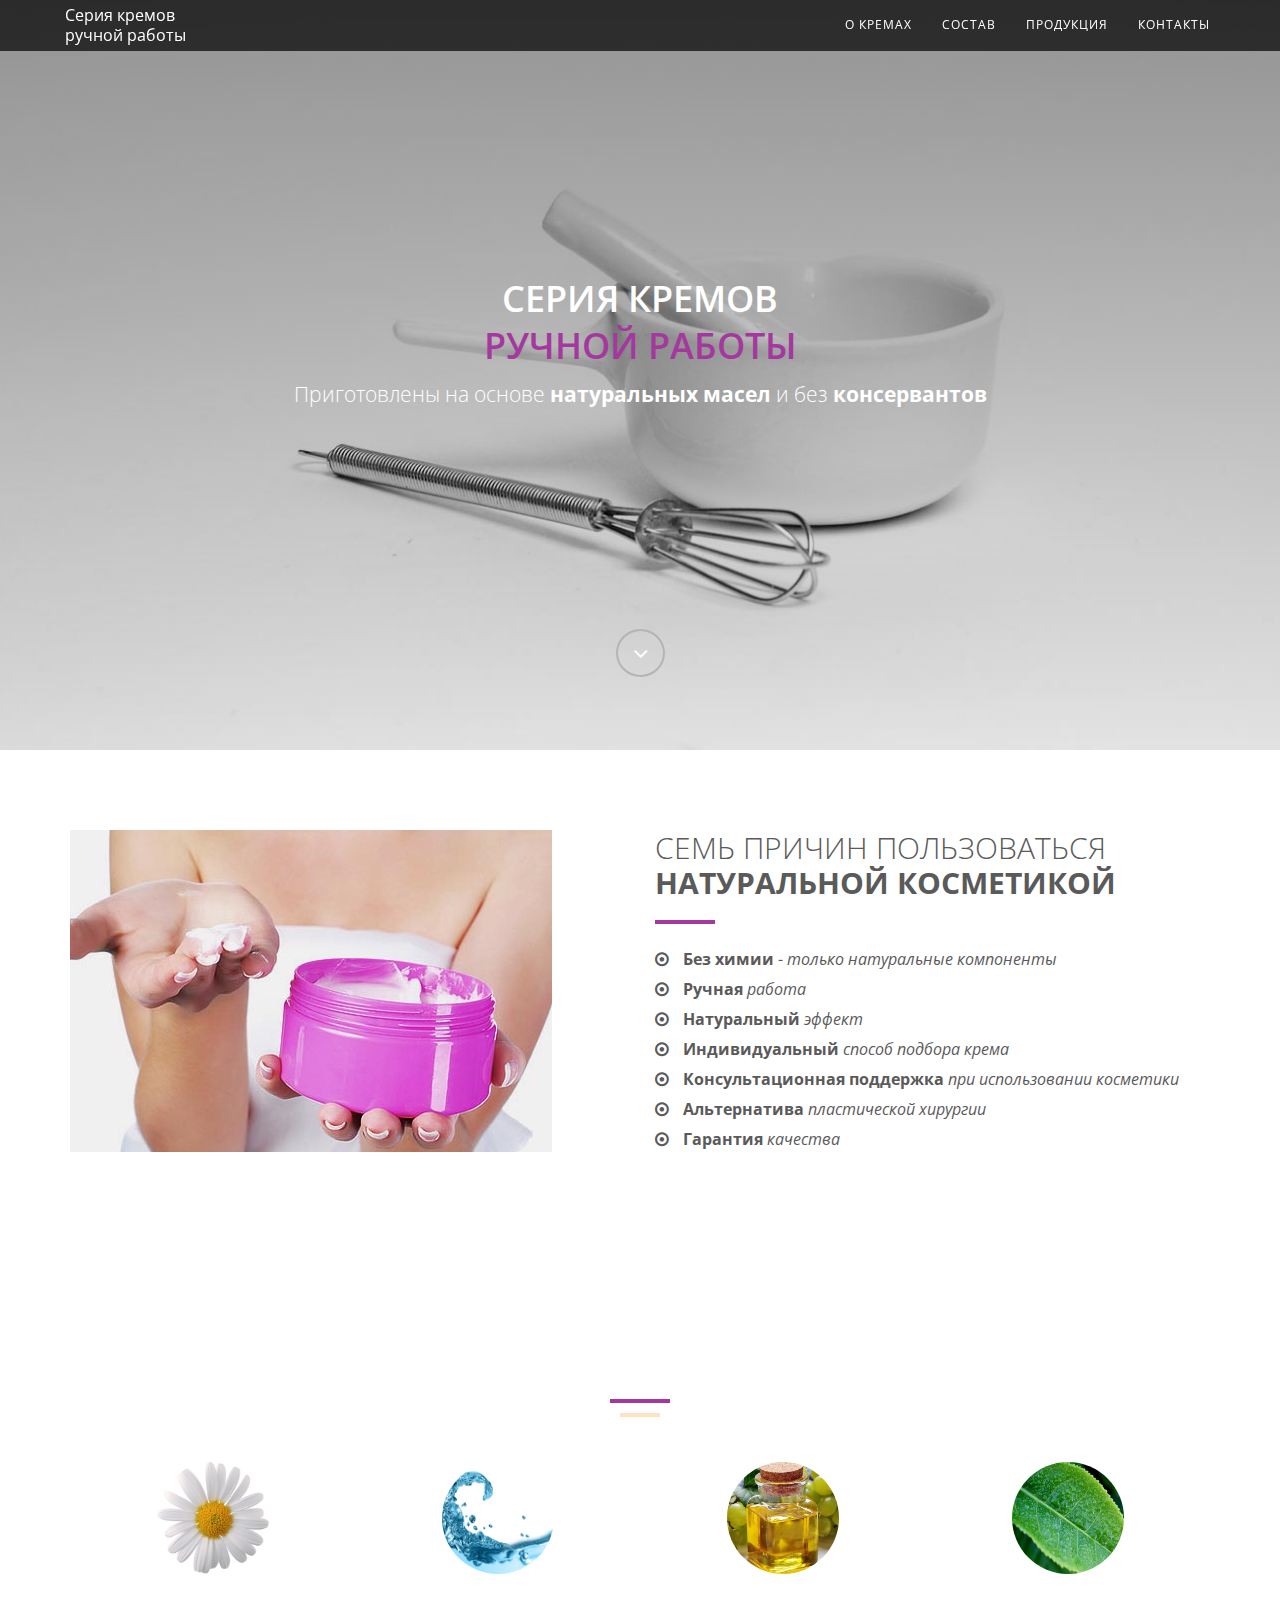
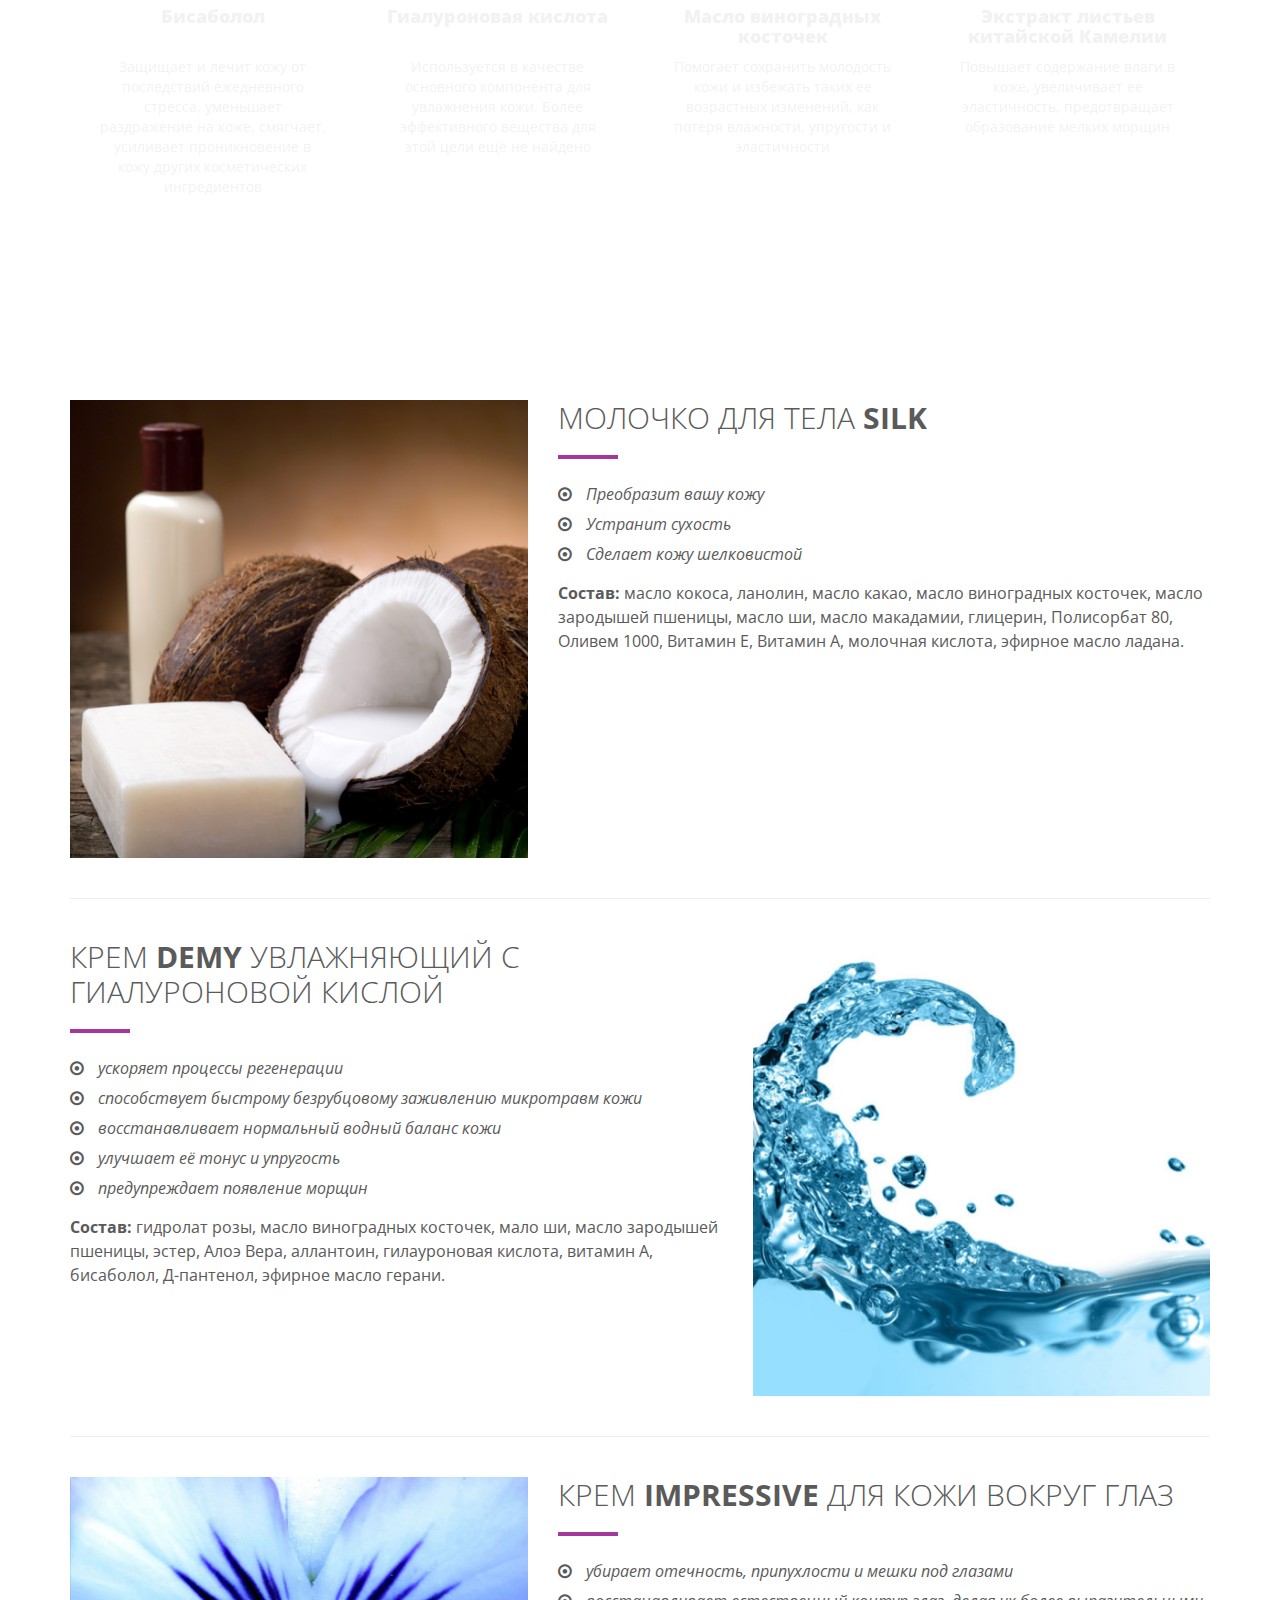
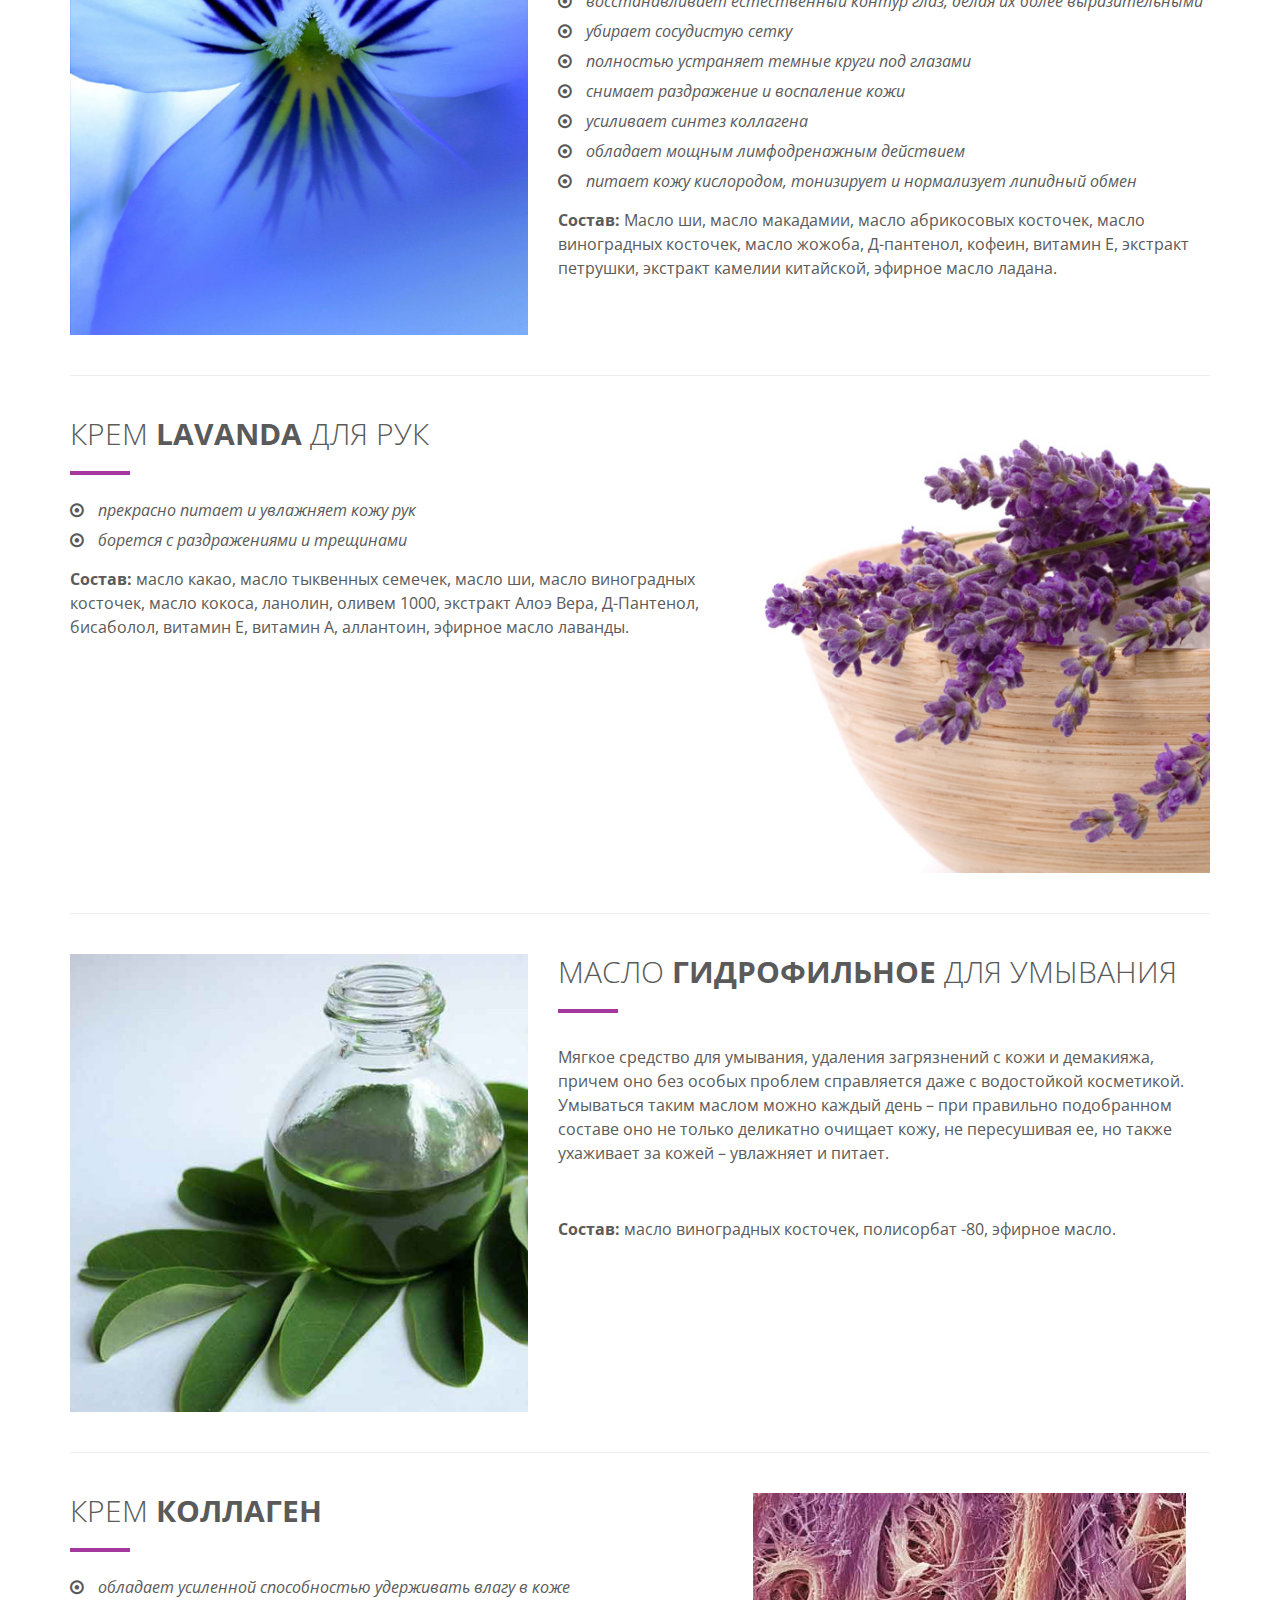
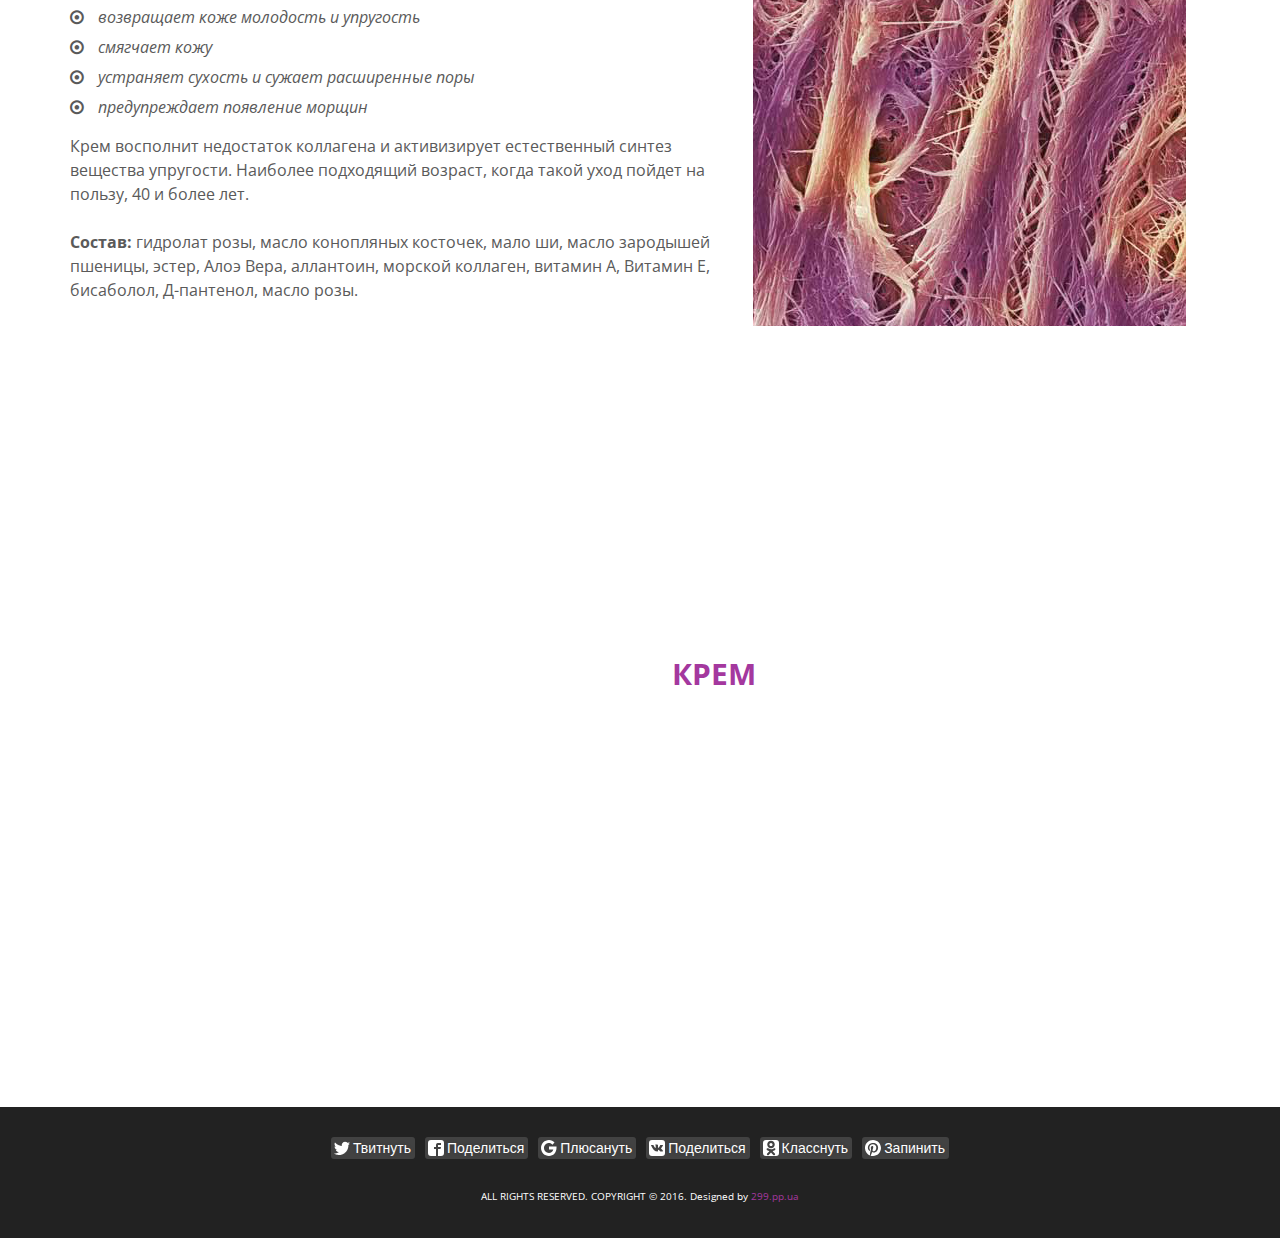
<file: index.html>
<!DOCTYPE html>
<html lang="en">
  <head>
    <!-- Basic Page Needs
    ================================================== -->
    <meta charset="utf-8">
    <!--[if IE]><meta http-equiv="x-ua-compatible" content="IE=9" /><![endif]-->
    <meta name="viewport" content="width=device-width, initial-scale=1">
    <title>Серия кремов ручной работы</title>
    <meta name="description" content="Натуральная косметика, серия кремов ручной работы">
    <meta name="keywords" content="крем, косметика, натуральная, масло, для рук, для лица, гидрофильное, гиалуроновая кислота">
    

    <!-- meta tags for fasebook 
    ================================================ -->
    <meta property="og:type" content="profile"/>
    <meta property="og:title" content="Серия кремов ручной работы"/>
    <meta property="og:description" content="Семь причин пользоваться натуральной косметикой"/>
    <meta property="og:url" content="http://netta.pp.ua"/>
    <meta property="og:site_name" content="Серия кремов ручной работы"/>
    <meta property="og:image" content="http://netta.pp.ua/img/01fb.jpg" />
    <!-- <meta name="author" content="299.pp.ua"> -->
    
    <!-- Favicons
    ================================================== -->
    <link rel="shortcut icon" href="favicon.ico" type="image/x-icon">
<!--     <link rel="apple-touch-icon" href="img/apple-touch-icon.png">
<link rel="apple-touch-icon" sizes="72x72" href="img/apple-touch-icon-72x72.png">
<link rel="apple-touch-icon" sizes="114x114" href="img/apple-touch-icon-114x114.png"> -->

    <!-- Bootstrap -->
    <link rel="stylesheet" type="text/css"  href="css/bootstrap.css">
    <link rel="stylesheet" type="text/css" href="fonts/font-awesome/css/font-awesome.css">

    <!-- Slider
    ================================================== -->
    <link href="css/owl.carousel.css" rel="stylesheet" media="screen">
    <link href="css/owl.theme.css" rel="stylesheet" media="screen">

    <!-- Stylesheet
    ================================================== -->
    <link rel="stylesheet" type="text/css"  href="css/style.css">
    <link rel="stylesheet" href="css/likely.css" class="css">
    <link rel="stylesheet" type="text/css" href="css/responsive.css">


    <link href='https://fonts.googleapis.com/css?family=Open+Sans:400,300,300italic,400italic,600,600italic,700,700italic,800,800italic&subset=latin,cyrillic-ext' rel='stylesheet' type='text/css'>

    <script type="text/javascript" src="js/modernizr.custom.js"></script>

    <!-- HTML5 shim and Respond.js for IE8 support of HTML5 elements and media queries -->
    <!-- WARNING: Respond.js doesn't work if you view the page via file:// -->
    <!--[if lt IE 9]>
      <script src="https://oss.maxcdn.com/html5shiv/3.7.2/html5shiv.min.js"></script>
      <script src="https://oss.maxcdn.com/respond/1.4.2/respond.min.js"></script>
    <![endif]-->
  </head>
  <body>
    <!-- Navigation
    ==========================================-->
    <nav id="tf-menu" class="navbar navbar-default navbar-fixed-top">
      <div class="container">
        <!-- Brand and toggle get grouped for better mobile display -->
        <div class="navbar-header">
          <button type="button" class="navbar-toggle collapsed" data-toggle="collapse" data-target="#bs-example-navbar-collapse-1">
            <span class="sr-only">Toggle navigation</span>
            <span class="icon-bar"></span>
            <span class="icon-bar"></span>
            <span class="icon-bar"></span>
          </button>
          <a class="navbar-brand" href="index.html">Серия кремов<br>ручной работы</a>
<!--                 <a class="navbar-brand" href="#">
        <img alt="Brand" src="favicon.png"> 
      </a>-->
        </div>

        <!-- Collect the nav links, forms, and other content for toggling -->
        <div class="collapse navbar-collapse" id="bs-example-navbar-collapse-1">
          <ul class="nav navbar-nav navbar-right">
<!--             <li><a href="#tf-home" class="page-scroll">Главная</a></li> -->
            <li><a href="#tf-about" class="page-scroll">О кремах</a></li>
            <li><a href="#tf-team" class="page-scroll">Состав</a></li>
            <li><a href="#tf-product" class="page-scroll">Продукция</a></li>
            <li><a href="#tf-contact" class="page-scroll">Контакты</a></li>
          </ul>
        </div><!-- /.navbar-collapse -->
      </div><!-- /.container-fluid -->
    </nav>

    <!-- Home Page
    ==========================================-->
    <div id="tf-home" class="text-center">
        <div class="overlay">
            <div class="content">
                <h1>Серия кремов<br><strong><span class="color">ручной работы</span></strong></h1>
                <p class="lead">Приготовлены на основе <strong>натуральных масел</strong> и без <strong>консервантов</strong></p>
                <a href="#tf-about" class="fa fa-angle-down page-scroll"></a>
            </div>
        </div>
    </div>

    <!-- About Us Page
    ==========================================-->
    <div id="tf-about">
        <div class="container">
            <div class="row">
                <div class="col-md-6">
                    <img src="img/02.jpg" class="img-responsive">
                </div>
                <div class="col-md-6">
                    <div class="about-text">
                        <div class="section-title">
                            <!-- <h4>О кремах</h4> -->
                            <h2>Семь причин пользоваться <strong>натуральной косметикой</strong></h2>
                            <hr>
                            <div class="clearfix"></div>
                        </div>
                        <ul class="about-list">
                            <li>
                                <span class="fa fa-dot-circle-o"></span>
                                <strong>Без химии</strong> - <em>только натуральные компоненты</em>
                            </li>
                            <li>
                                <span class="fa fa-dot-circle-o"></span>
                                <strong>Ручная </strong><em>работа</em>
                            </li>
                            <li>
                                <span class="fa fa-dot-circle-o"></span>
                                <strong>Натуральный </strong><em>эффект</em>
                            </li>
                            <li>
                                <span class="fa fa-dot-circle-o"></span>
                                <strong>Индивидуальный </strong><em>способ подбора крема</em>
                            </li>
                            <li>
                                <span class="fa fa-dot-circle-o"></span>
                                <strong>Консультационная поддержка </strong><em>при использовании косметики</em>
                            </li>
                            <li>
                                <span class="fa fa-dot-circle-o"></span>
                                <strong>Альтернатива </strong><em>пластической хирургии</em>
                            </li>
                            <li>
                                <span class="fa fa-dot-circle-o"></span>
                                <strong>Гарантия </strong><em>качества</em>
                            </li>
                        </ul>
                    </div>
                </div>
            </div>
        </div>
    </div>


    
    <!-- Team Page
    ==========================================-->
    <div id="tf-team" class="text-center">
        <div class="overlay">
            <div class="container">
                <div class="section-title center">
                    <h2>Основные <strong>компоненты</strong></h2>
                    <div class="line">
                        <hr>
                    </div>
                </div>

                <div id="team" class="owl-carousel owl-theme row">
                    <div class="item">
                        <div class="thumbnail">
                            <img src="img/team/01.jpg" alt="..." class="img-circle team-img">
                            <div class="caption">
                                <h3>Бисаболол</h3>
                                <br>
                                <p>Защищает и лечит кожу от последствий ежедневного стресса, уменьшает раздражение на коже, смягчает, усиливает проникновение в кожу других косметических ингредиентов</p>
                            </div>
                        </div>
                    </div>

                    <div class="item">
                        <div class="thumbnail">
                            <img src="img/team/02.jpg" alt="..." class="img-circle team-img">
                            <div class="caption">
                                <h3>Гиалуроновая кислота</h3>
                                <br>
                                <p>Используется в качестве основного компонента для увлажнения кожи. Более эффективного вещества для этой цели ещё не найдено</p>
                            </div>
                        </div>
                    </div>

                    <div class="item">
                        <div class="thumbnail">
                            <img src="img/team/03.jpg" alt="..." class="img-circle team-img">
                            <div class="caption">
                                <h3>Масло виноградных косточек</h3>
                                
                                <p>Помогает сохранить молодость кожи и избежать таких ее возрастных изменений, как потеря влажности, упругости и эластичности</p>
                            </div>
                        </div>
                    </div>

                    <div class="item">
                        <div class="thumbnail">
                            <img src="img/team/04.jpg" alt="..." class="img-circle team-img">
                            <div class="caption">
                                <h3>Экстракт листьев китайской Камелии</h3>
                                <p>Повышает содержание влаги в коже, увеличивает ее эластичность, предотвращает образование мелких морщин</p>
                            </div>
                        </div>
                    </div>

                    
                </div>
                
            </div>
        </div>
    </div>

    <!-- Product Page
    ==========================================-->
    <div id="tf-product"> 
        <div class="container">

            <!-- SILK -->
            <div class="row">
                <div class="col-md-5">
                    <img src="img/silk.jpg" class="img-responsive">
                </div>                
                <div class="col-md-7">
                    <div class="about-text">
                        <div class="section-title">
                            <!-- <h4>О кремах</h4> -->
                            <h2>Молочко для тела <strong>SILK</strong></h2>
                            <hr>
                            <div class="clearfix"></div>
                        </div>
                        <ul class="about-list">
                            <li>
                                <span class="fa fa-dot-circle-o"></span>
                                <em>Преобразит вашу кожу</em>
                            </li>

                            <li>
                                <span class="fa fa-dot-circle-o"></span>
                                <em>Устранит сухость</em>
                            </li>
                            <li>
                                <span class="fa fa-dot-circle-o"></span>
                                <em>Сделает кожу шелковистой</em>
                            </li>
                        </ul>
                        <p class="intro"><strong>Состав: </strong>
                            масло кокоса, ланолин, масло какао, масло виноградных косточек, масло зародышей пшеницы, масло ши, масло макадамии, глицерин, Полисорбат 80, Оливем 1000, Витамин Е, Витамин А, молочная кислота, эфирное масло ладана.
                        </p>
                    </div>
                </div>
            </div>

            <hr class="devider">
            <!-- DEMY -->
            <div class="row">
                <div class="col-md-5 col-md-push-7">
                    <img src="img/demy.jpg" class="img-responsive">
                </div>
                <div class="col-md-7 col-md-pull-5">
                    <div class="about-text">
                        <div class="section-title">
                            <!-- <h4>О кремах</h4> -->
                            <h2>Крем <strong>DEMY</strong> увлажняющий с гиалуроновой кислой</h2>
                            <hr>
                            <div class="clearfix"></div>
                        </div>
                        <ul class="about-list">
                            <li>
                                <span class="fa fa-dot-circle-o"></span>
                                <em>ускоряет процессы регенерации</em>
                            </li>

                            <li>
                                <span class="fa fa-dot-circle-o"></span>
                                <em>способствует быстрому безрубцовому заживлению микротравм кожи</em>
                            </li>
                            <li>
                                <span class="fa fa-dot-circle-o"></span>
                                <em>восстанавливает нормальный водный баланс кожи</em>
                            </li>
                            <li>
                                <span class="fa fa-dot-circle-o"></span>
                                <em>улучшает её тонус и упругость</em>
                            </li>
                            <li>
                                <span class="fa fa-dot-circle-o"></span>
                                <em>предупреждает появление морщин</em>
                            </li>                                                        
                        </ul>
                        <p class="intro"><strong>Состав: </strong>
                            гидролат розы, масло виноградных косточек, мало ши, масло зародышей пшеницы, эстер, Алоэ Вера, аллантоин, гилауроновая кислота, витамин А, бисаболол, Д-пантенол, эфирное масло герани.</p>
                    </div>
                </div>
            </div>

            <hr class="devider">
            <!-- IMPRESSIV -->
            <div class="row">
                <div class="col-md-5">
                    <img src="img/impress.jpg" class="img-responsive">
                </div>
                <div class="col-md-7 ">
                    <div class="about-text">
                        <div class="section-title">
                            <!-- <h4>О кремах</h4> -->
                            <h2>Крем <strong>IMPRESSIVE</strong> для кожи вокруг глаз</h2>
                            <hr>
                            <div class="clearfix"></div>
                        </div>


                        <ul class="about-list">
                            <li>
                                <span class="fa fa-dot-circle-o"></span>
                                <em>убирает отечность, припухлости и мешки под глазами</em>
                            </li>

                            <li>
                                <span class="fa fa-dot-circle-o"></span>
                                <em>восстанавливает естественный контур глаз, делая их более выразительными</em>
                            </li>
                            <li>
                                <span class="fa fa-dot-circle-o"></span>
                                <em>убирает сосудистую сетку</em>
                            </li>
                            <li>
                                <span class="fa fa-dot-circle-o"></span>
                                <em>полностью устраняет темные круги под глазами</em>
                            </li>
                            <li>
                                <span class="fa fa-dot-circle-o"></span>
                                <em>снимает раздражение и воспаление кожи</em>
                            </li>
                            <li>
                                <span class="fa fa-dot-circle-o"></span>
                                <em>усиливает синтез коллагена</em>
                            </li>
                            <li>
                                <span class="fa fa-dot-circle-o"></span>
                                <em>обладает мощным лимфодренажным действием</em>
                            </li>
                            <li>
                                <span class="fa fa-dot-circle-o"></span>
                                <em>питает кожу кислородом, тонизирует и нормализует липидный обмен</em>
                            </li>                                                                                     
                        </ul>
                        <p class="intro"><strong>Состав: </strong>
                            Масло ши, масло макадамии, масло абрикосовых косточек, масло виноградных косточек, масло жожоба, Д-пантенол, кофеин, витамин Е, экстракт петрушки, экстракт камелии китайской, эфирное масло ладана.</p>

                    </div>
                </div>
            </div> 

            <hr class="devider">
            <!-- LAVANDA -->
            <div class="row">
                <div class="col-md-5 col-md-push-7">
                    <img src="img/lavanda.jpg" class="img-responsive">
                </div>
                <div class="col-md-7 col-md-pull-5">
                    <div class="about-text">
                        <div class="section-title">
                            <!-- <h4>О кремах</h4> -->
                            <h2>Крем <strong>LAVANDA</strong> для рук</h2>
                            <hr>
                            <div class="clearfix"></div>
                        </div>
                        <ul class="about-list">
                            <li>
                                <span class="fa fa-dot-circle-o"></span>
                                <em>прекрасно питает и увлажняет кожу рук</em>
                            </li>

                            <li>
                                <span class="fa fa-dot-circle-o"></span>
                                <em>борется с раздражениями и трещинами</em>
                            </li>
                                                       
                        </ul>
                        <p class="intro"><strong>Состав: </strong>
                            масло какао, масло тыквенных семечек, масло ши, масло виноградных косточек, масло кокоса, ланолин, оливем 1000, экстракт Алоэ Вера, Д-Пантенол, бисаболол, витамин Е, витамин А, аллантоин, эфирное масло лаванды.</p>
                    </div>
                </div>
            </div>

            <hr class="devider">
            <!-- OIL -->
            <div class="row">
                <div class="col-md-5">
                    <img src="img/oil.jpg" class="img-responsive">
                </div>
                <div class="col-md-7">
                    <div class="about-text">
                        <div class="section-title">
                            <!-- <h4>О кремах</h4> -->
                            <h2>Масло <strong>Гидрофильное</strong> для умывания</h2>
                            <hr>
                            <div class="clearfix"></div>
                        </div>
                        <p class="intro">Мягкое средство для умывания, удаления загрязнений с кожи и демакияжа, причем оно без особых проблем справляется даже с водостойкой косметикой. Умываться таким маслом можно каждый день – при правильно подобранном составе оно не только деликатно очищает кожу, не пересушивая ее, но также ухаживает за кожей – увлажняет и питает.</p><br><br>
                        <p class="intro"><strong>Состав: </strong>
                            масло виноградных косточек, полисорбат -80, эфирное масло.</p>
                    </div>
                </div>
            </div>

            <hr class="devider">
            <!-- КОЛЛАГЕН -->
            <div class="row">
                <div class="col-md-5 col-md-push-7">
                    <img src="img/kolagen.jpg" class="img-responsive">
                </div>
                <div class="col-md-7 col-md-pull-5">
                    <div class="about-text">
                        <div class="section-title">
                            <!-- <h4>О кремах</h4> -->
                            <h2>Крем <strong>КОЛЛАГЕН</strong></h2>
                            <hr>
                            <div class="clearfix"></div>
                        </div>
                        <ul class="about-list">
                            <li>
                                <span class="fa fa-dot-circle-o"></span>
                                <em>обладает усиленной способностью удерживать влагу в коже</em>
                            </li>

                            <li>
                                <span class="fa fa-dot-circle-o"></span>
                                <em>возвращает коже молодость и упругость</em>
                            </li>
                            <li>
                                <span class="fa fa-dot-circle-o"></span>
                                <em>смягчает кожу</em>
                            </li>
                            <li>
                                <span class="fa fa-dot-circle-o"></span>
                                <em>устраняет сухость и сужает расширенные поры</em>
                            </li>
                            <li>
                                <span class="fa fa-dot-circle-o"></span>
                                <em>предупреждает появление морщин</em>
                            </li>                                                        
                        </ul>
                        <p class="intro">Крем восполнит недостаток коллагена и активизирует естественный синтез вещества упругости. Наиболее подходящий возраст, когда такой уход пойдет на пользу, 40 и более лет.<br><br>
                            <strong>Состав: </strong>
                            гидролат розы, масло конопляных косточек, мало ши, масло зародышей пшеницы, эстер, Алоэ Вера, аллантоин, морской коллаген, витамин А, Витамин Е, бисаболол, Д-пантенол, масло розы.</p>
                    </div>
                </div>
            </div>

        </div>
    </div>
        
    </div>


     <!-- Clients Section
    ==========================================-->
    <div id="tf-contact" class="text-center">
        <div class="overlay">
            <div class="container">

                <div class="section-title center">
                    <h2>Заказать <strong  class="color">крем</strong></h2>
<br>
                    <h1>+38 099 055 72 30</h1>
                    <br>
                    <h3>
                        <a href="mailto:nettalenox@gmail.com">nettalenox@gmail.com</a>
                    </h3>
                </div>
            </div>
        </div>
    </div>

   

    <nav id="footer">
        <div class="container text-center">
            <div class="fnav likely likely-light">
                <div class="twitter">Твитнуть</div>
                <div class="facebook">Поделиться</div>
                <div class="gplus">Плюсануть</div>
                <div class="vkontakte">Поделиться</div>
                <div class="odnoklassniki">Класснуть</div>
                <div class="pinterest" data-media="i/pinnable.jpg">Запинить</div>
            </div>
            <div class="line"></div>
                     <div class="fnav">
                         <p>ALL RIGHTS RESERVED. COPYRIGHT © 2016. Designed by <a href="http://299.pp.ua">299.pp.ua</a></p>
                     </div>          
        </div>
    </nav>


    <!-- jQuery (necessary for Bootstrap's JavaScript plugins) -->
  
  <script>
  (function(i,s,o,g,r,a,m){i['GoogleAnalyticsObject']=r;i[r]=i[r]||function(){
  (i[r].q=i[r].q||[]).push(arguments)},i[r].l=1*new Date();a=s.createElement(o),
  m=s.getElementsByTagName(o)[0];a.async=1;a.src=g;m.parentNode.insertBefore(a,m)
  })(window,document,'script','//www.google-analytics.com/analytics.js','ga');

  ga('create', 'UA-72300128-1', 'auto');
  ga('send', 'pageview');

</script>
  <!-- Yandex.Metrika counter -->
<script type="text/javascript">
    (function (d, w, c) {
        (w[c] = w[c] || []).push(function() {
            try {
                w.yaCounter34601850 = new Ya.Metrika({
                    id:34601850,
                    clickmap:true,
                    trackLinks:true,
                    accurateTrackBounce:true
                });
            } catch(e) { }
        });

        var n = d.getElementsByTagName("script")[0],
            s = d.createElement("script"),
            f = function () { n.parentNode.insertBefore(s, n); };
        s.type = "text/javascript";
        s.async = true;
        s.src = "https://mc.yandex.ru/metrika/watch.js";

        if (w.opera == "[object Opera]") {
            d.addEventListener("DOMContentLoaded", f, false);
        } else { f(); }
    })(document, window, "yandex_metrika_callbacks");
</script>    
    <script src="https://ajax.googleapis.com/ajax/libs/jquery/1.11.1/jquery.min.js"></script>
    <script type="text/javascript" src="js/jquery.1.11.1.js"></script>
    <!-- Include all compiled plugins (below), or include individual files as needed -->
    <script type="text/javascript" src="js/bootstrap.js"></script>
    <script type="text/javascript" src="js/SmoothScroll.js"></script>
    <script type="text/javascript" src="js/jquery.isotope.js"></script>

    <script src="js/owl.carousel.js"></script>

    <!-- Javascripts
    ================================================== -->
    <script type="text/javascript" src="js/main.js"></script>
    <script type="text/javascript" src="js/likely.js"></script>


  </body>
</html>
</file>
<file: css/style.css>
/*@import url(https://fonts.googleapis.com/css?family=Roboto:500,100,100italic,300,300italic,500italic,700,700italic,900,900italic&subset=latin,cyrillic-ext);*/
@import url(https://fonts.googleapis.com/css?family=Open+Sans:400,300,300italic,400italic,600,600italic,700,700italic,800,800italic&subset=latin,cyrillic-ext);

body, html{
	font-family: 'Open Sans', sans-serif;
	text-rendering: optimizeLegibility !important;
	-webkit-font-smoothing: antialiased !important;
	color: #5a5a5a;
}

h1{
	text-transform: uppercase;
	color: #fff;
	font-weight: 600;
	line-height: 1.3;
}
h1 strong{
	font-weight: 600;
}
h2{
	text-transform: uppercase;
	line-height: 35px;
	margin:  0;
}
h3{
font-size: 18px;
font-weight: 900;
}
h4{
	text-transform: uppercase;
}
h5{
	text-transform: uppercase;
	font-weight: 700;
	line-height: 20px;
}
p{
	font-family: 'Open Sans', sans-serif;/* Open Sans */
}
p.intro{
	font-size: 16px;
	margin: 12px 0 0;
	line-height: 24px;
	font-family: 'Open Sans', sans-serif;/* Open Sans */
}
a{ color: #A4389E;}
a:hover,
a:focus{
	text-decoration: none;
	color: #A4389E;
}

.section-title hr{
	border-color: #A4389E;
	border-width: 4px;
	width: 60px;
	float: left;
	clear: both;
}
.clearfix:after {
     visibility: hidden;
     display: block;
     font-size: 0;
     content: " ";
     clear: both;
     height: 0;
     }
.clearfix { display: inline-block; }
* html .clearfix { height: 1%; }
.clearfix { display: block; }
ul, ol{
	padding: 0;
	webkit-padding: 0;
	moz-padding: 0;
}
/* Navigation */
#tf-menu {
	padding: 0px;
	transition: all 0.8s;
}
#tf-menu.navbar-default {
	background-color: rgba(0, 0, 0, 0.7);
	border-color: rgba(231, 231, 231, 0);
}
#tf-menu a.navbar-brand {
padding: 5px 10px;
font-size: 16px;
color: #fff;
font-weight: 400;
}

#tf-menu.navbar-default .navbar-nav > li > a {
	text-transform: uppercase;
	color: #FFF;
	font-size: 12px;
	letter-spacing: 1px;
}
.on {
	background-color: #222222 !important;
	padding: 0 !important;
}
.navbar-default .navbar-nav > .active > a, 
.navbar-default .navbar-nav > .active > a:hover, 
.navbar-default .navbar-nav > .active > a:focus {
	color: #A4389E !important;
	background-color: transparent;
	font-weight: 700;
}

.navbar-toggle {
	border-radius: 0;
	}
.navbar-default .navbar-toggle:hover, 
.navbar-default .navbar-toggle:focus {
	background-color: #A4389E;
	border-color: #A4389E;
	}
.navbar-default .navbar-toggle:hover>.icon-bar {
	background-color: #FFF;
	}
/* Home Style */
#tf-home{
	background: url(../img/01.jpg);
	background-size: cover;
	background-position: center;
	background-attachment: fixed;
	background-repeat: no-repeat;
	color: #cfcfcf;
}

#tf-home .overlay{
background: -moz-linear-gradient(top, rgba(0,0,0,0.41) 0%, rgba(0,0,0,0.2) 48%, rgba(255,255,255,0) 100%); /* FF3.6-15 */
background: -webkit-linear-gradient(top, rgba(0,0,0,0.41) 0%,rgba(0,0,0,0.2) 48%,rgba(255,255,255,0) 100%); /* Chrome10-25,Safari5.1-6 */
background: linear-gradient(to bottom, rgba(0,0,0,0.41) 0%,rgba(0,0,0,0.2) 48%,rgba(255,255,255,0) 100%); /* W3C, IE10+, FF16+, Chrome26+, Opera12+, Safari7+ */
filter: progid:DXImageTransform.Microsoft.gradient( startColorstr='#69000000', endColorstr='#00ffffff',GradientType=0 ); /* IE6-9 */
/*background-color: rgba(0,0,0,0.2);*/
	height: 750px;
	background-attachment: fixed;
}
#tf-home p.lead{
	color: #fff;
}

.content{
	position: relative;
	padding: 20% 0 0;
}

.color{
	color: #A4389E;
}

a.fa.fa-angle-down {
	padding: 10px 15px;
	color: #fff;
	border: 2px solid #b4b4b4;
	border-radius: 50%;
	font-size: 24px;
	margin-top: 200px;
	transition: all 0.5s;
}
a.fa.fa-angle-down:hover{
	background: #A4389E;
	color: #ffffff;
	border: 2px solid #A4389E;
}
/* About Section */
#tf-about{
	padding: 80px 0;
}
ul.about-list{ margin: 0px 0 0 ;}
ul.about-list li{
	display: block;
	font-size: 16px;
	line-height: 30px;
	font-family: 'Open Sans', sans-serif; /* Open Sans */
}
ul.about-list li span{ 
	margin-right: 10px;
}

/* Team Section */
#tf-team{
	background: url(../img/03.jpg);
	background-size: cover;
	background-position: center;
	background-attachment: fixed;
	background-repeat: no-repeat;
	color: #ffffff;
}
#tf-team .overlay{
	background: -moz-linear-gradient(top,  rgba(0,0,0,0.8) 0%, rgba(0,0,0,0.73) 17%, rgba(0,0,0,0.66) 35%, rgba(0,0,0,0.55) 62%, rgba(0,0,0,0.4) 100%); /* FF3.6+ */
	background: -webkit-gradient(linear, left top, left bottom, color-stop(0%,rgba(0,0,0,0.8)), color-stop(17%,rgba(0,0,0,0.73)), color-stop(35%,rgba(0,0,0,0.66)), color-stop(62%,rgba(0,0,0,0.55)), color-stop(100%,rgba(0,0,0,0.4))); /* Chrome,Safari4+ */
	background: -webkit-linear-gradient(top,  rgba(0,0,0,0.8) 0%,rgba(0,0,0,0.73) 17%,rgba(0,0,0,0.66) 35%,rgba(0,0,0,0.55) 62%,rgba(0,0,0,0.4) 100%); /* Chrome10+,Safari5.1+ */
	background: -o-linear-gradient(top,  rgba(0,0,0,0.8) 0%,rgba(0,0,0,0.73) 17%,rgba(0,0,0,0.66) 35%,rgba(0,0,0,0.55) 62%,rgba(0,0,0,0.4) 100%); /* Opera 11.10+ */
	background: -ms-linear-gradient(top,  rgba(0,0,0,0.8) 0%,rgba(0,0,0,0.73) 17%,rgba(0,0,0,0.66) 35%,rgba(0,0,0,0.55) 62%,rgba(0,0,0,0.4) 100%); /* IE10+ */
	background: linear-gradient(to bottom,  rgba(0,0,0,0.8) 0%,rgba(0,0,0,0.73) 17%,rgba(0,0,0,0.66) 35%,rgba(0,0,0,0.55) 62%,rgba(0,0,0,0.4) 100%); /* W3C */
	filter: progid:DXImageTransform.Microsoft.gradient( startColorstr='#cc000000', endColorstr='#66000000',GradientType=0 ); /* IE6-9 */
	height: auto;
	background-attachment: fixed;
	padding: 80px 0;
}
.section-title.center{
	padding: 30px 0;
}
.section-title h2,
.section-title.center h2{
	font-weight: 300;
}
.section-title.center .line{
	border-top: 4px solid #A4389E;
	height: 10px;
	width: 60px;
	text-align: center;
	margin: 0 auto;
	margin-top: 20px;
}

.section-title.center hr {
	border-top: 4px solid rgba(252, 172, 69, 0.34);
	width: 40px;
	text-align: center;
	margin-top: 10px;
	position: relative;
	left: 17%;
}
#team{ margin: 0 auto}
#team .item{
    padding: 0;
    margin: 15px;
    color: #FFF;
    text-align: center;
}

img.img-circle.team-img {
	width: 120px;
	height: 120px;
	border: 4px solid transparent;
	transition: all 0.5s;
}
#tf-team .item .thumbnail:hover>img.img-circle.team-img{
	border: 4px solid #A4389E;
}
#tf-team .thumbnail {
	background: transparent;
	border: 0;
}

#tf-team .thumbnail .caption {
	padding: 9px;
	color: #F2F2F2;
}

.owl-theme .owl-controls .owl-page span {
	display: block;
	width: 10px;
	height: 10px;
	margin: 5px 7px;
	filter: Alpha(Opacity=1);
	opacity: 1;
	-webkit-border-radius: 0;
	-moz-border-radius: 20px;
	border-radius: 0;
	background: #FFFFFF;
	transition: all 0.5s;
}

.owl-theme .owl-controls .owl-page.active span, 
.owl-theme .owl-controls.clickable .owl-page:hover span {
	filter: Alpha(Opacity=100);
	opacity: 1;
	background: #A4389E;
}
.owl-theme .owl-controls .owl-page.active span{
	background: #A4389E;
}

/* Services Section */
#tf-product{
	padding: 80px 0;
}

.space{
	margin-top: 40px;
}

#tf-services i.fa {
	font-size: 40px;
	border: 4px solid #A4389E;
	width: 100px;
	height: 100px;
	padding: 27px 25px;
	margin-bottom: 10px;
	border-radius: 50%;
	transition: all 0.5s;
}

#tf-services i.fa.fa-mobile{
	font-size: 50px;
	padding: 20px 25px;
}

#tf-services .service:hover>i.fa{
	background: #A4389E;
	color: #ffffff;
}

/* Clients Section */
#tf-contact{
	background: url(../img/04.jpg);
	background-size: cover;
	background-position: center;
	background-attachment: fixed;
	background-repeat: no-repeat;
	color: #ffffff;
}

#tf-contact .overlay{
background: -moz-linear-gradient(top, rgba(0,0,0,0.41) 0%, rgba(0,0,0,0.2) 48%, rgba(255,255,255,0) 100%); /* FF3.6-15 */
background: -webkit-linear-gradient(top, rgba(0,0,0,0.41) 0%,rgba(0,0,0,0.2) 48%,rgba(255,255,255,0) 100%); /* Chrome10-25,Safari5.1-6 */
background: linear-gradient(to bottom, rgba(0,0,0,0.41) 0%,rgba(0,0,0,0.2) 48%,rgba(255,255,255,0) 100%); /* W3C, IE10+, FF16+, Chrome26+, Opera12+, Safari7+ */
filter: progid:DXImageTransform.Microsoft.gradient( startColorstr='#69000000', endColorstr='#00ffffff',GradientType=0 ); /* IE6-9 */
	/*padding: 80px 0;*/
	background-attachment: fixed;
}
#tf-contact .section-title h2{
padding-top: 220px;
}

#tf-contact .section-title h3{
padding-bottom: 220px;
}
#tf-contact a {
	color:#FFF;
}
#clients .item{
    padding: 0;
    margin: 35px;
    color: #FFF;
    text-align: center;
}
/* Gallery Section 
==============================*/
#tf-works{
	padding: 80px 0;
}
.categories{ 
	padding: 10px 0;
}
ul.cat li{
	display: inline-block;
}
#tf-works li.pull-right {
	margin-top: 10px;
}
ol.type li{
	display: inline-block;
	margin-left: 20px;
}
ol.type li:after{
	content: ' | ';
	margin-left: 20px;
}
ol.type li:last-child:after { content: ''; }
ol.type li a{ color: #222222}
ol.type li a.active { font-weight: 700; }
.isotope-item { z-index: 2 }
.isotope-hidden.isotope-item { z-index: 1 }
.isotope,
.isotope .isotope-item {
    /* change duration value to whatever you like */
    -webkit-transition-duration: 0.8s;
    -moz-transition-duration: 0.8s;
    transition-duration: 0.8s;
}
.isotope-item {
    margin-right: -1px;
    -webkit-backface-visibility: hidden;
    backface-visibility: hidden;
}
.isotope {
    -webkit-backface-visibility: hidden;
    backface-visibility: hidden;
    -webkit-transition-property: height, width;
    -moz-transition-property: height, width;
    transition-property: height, width;
}
.isotope .isotope-item {
    -webkit-backface-visibility: hidden;
    backface-visibility: hidden;
    -webkit-transition-property: -webkit-transform, opacity;
    -moz-transition-property: -moz-transform, opacity;
    transition-property: transform, opacity;
}
.portfolio-item{
	margin-bottom: 30px;
}
.portfolio-item .hover-bg{
	height: 260px;
	overflow: hidden;
	position: relative;
}

.hover-bg .hover-text {
	position: absolute;
	text-align: center;
	margin: 0 auto;
	color: #ffffff;
	background: rgba(0, 0, 0, 0.66);
	padding: 25% 0;
	height: 100%;
	width: 100%;
	opacity: 0;
    transition: all 0.5s;
}
.hover-bg .hover-text>h4{
	opacity: 0;
	-webkit-transform: translateY(100%);
            transform: translateY(100%);
            transition: all 0.3s;
}
.hover-bg:hover .hover-text>h4{
	opacity: 1;
    -webkit-backface-visibility:hidden;
    -webkit-transform: translateY(0);
            transform: translateY(0);
}
.hover-bg .hover-text>i{
	opacity: 0;
	-webkit-transform: translateY(0);
            transform: translateY(0);
            transition: all 0.3s;
}
.hover-bg:hover .hover-text>i{
	opacity: 1;
    -webkit-backface-visibility:hidden;
   -webkit-transform: translateY(100%);
            transform: translateY(100%);
}
.hover-bg:hover .hover-text{
	opacity: 1;
}
#tf-works i.fa {
	height: 30px;
	width: 30px;
	border: 1px solid #A4389E;
	font-size: 20px;
	padding: 5px;
	border-radius: 50%;
	color: #A4389E;
}
/* Testimonials Section */
#tf-testimonials{
	background: url(../img/05.jpg);
	background-size: cover;
	background-position: center;
	background-attachment: fixed;
	background-repeat: no-repeat;
	color: #ffffff;
}

#tf-testimonials .overlay{
	background: -moz-linear-gradient(top,  rgba(0,0,0,0.8) 0%, rgba(0,0,0,0.73) 17%, rgba(0,0,0,0.66) 35%, rgba(0,0,0,0.55) 62%, rgba(0,0,0,0.4) 100%); /* FF3.6+ */
	background: -webkit-gradient(linear, left top, left bottom, color-stop(0%,rgba(0,0,0,0.8)), color-stop(17%,rgba(0,0,0,0.73)), color-stop(35%,rgba(0,0,0,0.66)), color-stop(62%,rgba(0,0,0,0.55)), color-stop(100%,rgba(0,0,0,0.4))); /* Chrome,Safari4+ */
	background: -webkit-linear-gradient(top,  rgba(0,0,0,0.8) 0%,rgba(0,0,0,0.73) 17%,rgba(0,0,0,0.66) 35%,rgba(0,0,0,0.55) 62%,rgba(0,0,0,0.4) 100%); /* Chrome10+,Safari5.1+ */
	background: -o-linear-gradient(top,  rgba(0,0,0,0.8) 0%,rgba(0,0,0,0.73) 17%,rgba(0,0,0,0.66) 35%,rgba(0,0,0,0.55) 62%,rgba(0,0,0,0.4) 100%); /* Opera 11.10+ */
	background: -ms-linear-gradient(top,  rgba(0,0,0,0.8) 0%,rgba(0,0,0,0.73) 17%,rgba(0,0,0,0.66) 35%,rgba(0,0,0,0.55) 62%,rgba(0,0,0,0.4) 100%); /* IE10+ */
	background: linear-gradient(to bottom,  rgba(0,0,0,0.8) 0%,rgba(0,0,0,0.73) 17%,rgba(0,0,0,0.66) 35%,rgba(0,0,0,0.55) 62%,rgba(0,0,0,0.4) 100%); /* W3C */
	filter: progid:DXImageTransform.Microsoft.gradient( startColorstr='#cc000000', endColorstr='#66000000',GradientType=0 ); /* IE6-9 */
	padding: 80px 0;
	background-attachment: fixed;
}
#testimonial {
	padding: 30px 0;
}
#testimonial .item{
    display: block;
    width: 100%;
    height: auto;
}

#testimonial .item p {
	font-weight: 400;
	margin: 30px 0;
	color: #d1d1d1;
}
/* Contact Section */
/*#tf-contact{*/
	/*padding: 80px 0;*/
/*}*/

label {
	float: left;
	font-size: 12px;
	font-weight: 400;
	font-family: 'Open Sans', sans-serif;
}
#tf-contact .form-control {
	display: block;
	width: 100%;
	padding: 6px 12px;
	font-size: 14px;
	line-height: 1.42857143;
	color: #555;
	background-color: #fff;
	background-image: none;
	border: 1px solid #ccc;
	border-radius: 2px;
	-webkit-box-shadow: none;
	box-shadow: none;
	-webkit-transition: none;
	-o-transition: none;
	transition: none;
}

#tf-contact .form-control:focus {
	border-color: inherit;
	outline: 0;
	-webkit-box-shadow: transparent;
	box-shadow: transparent;
}

button.btn.tf-btn.btn-default {
	float: right;
	background: #A4389E;
	border: 0;
	border-radius: 0;
	padding: 10px 40px;
	color: #ffffff;
	text-transform: uppercase;
}

.btn:active, .btn.active {
	background-image: none;
	outline: 0;
	-webkit-box-shadow: none;
	box-shadow: none;
}

.btn:focus, 
.btn:active:focus, 
.btn.active:focus, 
.btn.focus, 
.btn:active.focus, 
.btn.active.focus {
	outline: thin dotted;
	outline: none;
	outline-offset: none;
}
/* Footer */
nav#footer{
	background: #222222;
	color: #ffffff;
	padding: 20px 0 15px 0;
}
nav#footer .fnav{ 
	vertical-align: middle;
	padding:10px;
}
ul.footer-social li{
	display: inline-block;
	margin-right: 10px;
}
nav#footer p{
	font-size: 10px;
	margin-top: 10px;
}
#footer i.fa {
	height: 30px;
	width: 30px;
	border: 2px solid #8c8c8c;
	font-size: 20px;
	padding: 4px 5px;
	border-radius: 50%;
	color: #8c8c8c;
	transition: all 0.5s;
}
#footer i.fa:hover{
	background: #A4389E;
	border-color: #A4389E;
	color: #ffffff;
}
.devider {
	margin: 40px 0px;
}
</file>
<file: css/likely.css>
.likely,.likely__widget{-webkit-font-smoothing:antialiased;-moz-osx-font-smoothing:grayscale;display:inline-block;margin:0;padding:0;text-indent:0!important;list-style:none!important;font-weight:400;font-family:"Helvetica Neue",Arial,sans-serif;font-size:inherit}.likely{opacity:0;font-size:0!important}.likely_visible{opacity:1;transition:opacity .1s ease-in}.likely>*{display:inline-block;visibility:hidden}.likely_visible>*{visibility:inherit}.likely__widget{display:inline-block;position:relative;white-space:nowrap}.likely__button,.likely__counter{text-decoration:none;text-rendering:optimizeLegibility;display:inline-block;margin:0;outline:0}.likely__button{position:relative;cursor:pointer;user-select:none}.likely__counter{display:none;position:relative;font-weight:400}.likely_ready .likely__counter{display:inline-block}.likely_ready .likely__counter_empty{display:none}.likely__widget,.likely__icon,.likely__button,.likely__counter{vertical-align:top}.likely__widget{transition:background .33s ease-out,color .33s ease-out,fill .33s ease-out;line-height:inherit}.likely__widget:hover,.likely__widget:active,.likely__widget:focus{transition:none;cursor:pointer}.likely__icon{position:relative;text-align:left;display:inline-block}.likely svg{position:absolute}.likely__button,.likely__counter{line-height:inherit;cursor:inherit}.likely__button:empty{display:none}.likely__counter{text-align:center}.likely .likely__widget{color:#000;background:#ececec;background:rgba(231,231,231,.8)}.likely .likely__counter{background-size:1px 1px;background-repeat:repeat-y;background-image:linear-gradient(to right,rgba(0,0,0,.2)0,rgba(0,0,0,0).5px,rgba(0,0,0,0)100%)}.likely-light .likely__widget{color:#fff;fill:#fff;background:rgba(236,236,236,.16);text-shadow:rgba(0,0,0,.2)0 0 .33em}.likely-light .likely__counter{background-image:linear-gradient(to right,rgba(255,255,255,.4)0,rgba(255,255,255,0).5px,rgba(255,255,255,0)100%)}.likely__widget_facebook{fill:#425497}.likely__widget_facebook:hover,.likely__widget_facebook:active,.likely__widget_facebook:focus{background:rgba(207,212,229,.8)}.likely-light .likely__widget_facebook:hover,.likely-light .likely__widget_facebook:active,.likely-light .likely__widget_facebook:focus{text-shadow:#425497 0 0 .25em;background:rgba(66,84,151,.7)}.likely__widget_twitter{fill:#00b7ec}.likely__widget_twitter:hover,.likely__widget_twitter:active,.likely__widget_twitter:focus{background:rgba(191,237,250,.8)}.likely-light .likely__widget_twitter:hover,.likely-light .likely__widget_twitter:active,.likely-light .likely__widget_twitter:focus{text-shadow:#00b7ec 0 0 .25em;background:rgba(0,183,236,.7)}.likely__widget_gplus{fill:#dd4241}.likely__widget_gplus:hover,.likely__widget_gplus:active,.likely__widget_gplus:focus{background:rgba(246,207,207,.8)}.likely-light .likely__widget_gplus:hover,.likely-light .likely__widget_gplus:active,.likely-light .likely__widget_gplus:focus{text-shadow:#dd4241 0 0 .25em;background:rgba(221,66,65,.7)}.likely__widget_vkontakte{fill:#526e8f}.likely__widget_vkontakte:hover,.likely__widget_vkontakte:active,.likely__widget_vkontakte:focus{background:rgba(211,218,227,.8)}.likely-light .likely__widget_vkontakte:hover,.likely-light .likely__widget_vkontakte:active,.likely-light .likely__widget_vkontakte:focus{text-shadow:#526e8f 0 0 .25em;background:rgba(82,110,143,.7)}.likely__widget_pinterest{fill:#cc002b}.likely__widget_pinterest:hover,.likely__widget_pinterest:active,.likely__widget_pinterest:focus{background:rgba(242,191,202,.8)}.likely-light .likely__widget_pinterest:hover,.likely-light .likely__widget_pinterest:active,.likely-light .likely__widget_pinterest:focus{text-shadow:#cc002b 0 0 .25em;background:rgba(204,0,43,.7)}.likely__widget_odnoklassniki{fill:#f6903b}.likely__widget_odnoklassniki:hover,.likely__widget_odnoklassniki:active,.likely__widget_odnoklassniki:focus{background:rgba(252,227,206,.8)}.likely-light .likely__widget_odnoklassniki:hover,.likely-light .likely__widget_odnoklassniki:active,.likely-light .likely__widget_odnoklassniki:focus{text-shadow:#f6903b 0 0 .25em;background:rgba(246,144,59,.7)}.likely{line-height:20px;margin:0 -5px -10px}.likely .likely__widget{font-size:14px;border-radius:3px;height:22px;margin:0 5px 10px}.likely .likely__icon{width:22px;height:22px}.likely .likely__button{padding:1px 4px 1px 0}.likely .likely__counter{padding:1px 4px}.likely svg{left:3px;top:3px;width:16px;height:16px}.likely-big{line-height:28px;margin:0 -6px -12px}.likely-big .likely__widget{font-size:18px;border-radius:4px;height:32px;margin:0 6px 12px}.likely-big .likely__icon{width:32px;height:32px}.likely-big .likely__button{padding:2px 6px 2px 0}.likely-big .likely__counter{padding:2px 6px}.likely-big svg{left:4px;top:4px;width:24px;height:24px}.likely-small{line-height:14px;margin:0 -4px -8px}.likely-small .likely__widget{font-size:12px;border-radius:2px;height:18px;margin:0 4px 8px}.likely-small .likely__icon{width:18px;height:18px}.likely-small .likely__button{padding:2px 3px 2px 0}.likely-small .likely__counter{padding:2px 3px}.likely-small svg{left:3px;top:3px;width:12px;height:12px}
</file>
<file: css/responsive.css>
@media (max-width: 768px){
  .content {
	padding: 40% 0 0;
	}
}

@media (max-width: 603px){
#tf-menu.navbar-default {
	background-color: rgba(0, 0, 0, 0.79);
	}
#tf-works li.pull-right, #tf-works li.pull-left {
    margin-top: 10px;
    float: none !important;
    text-align: center;
    display: block;
}
label{
    float: none !important
}
.pull-left.fnav,
.pull-right.fnav {
    float: none !important;
    text-align: center;
}

.hover-bg .hover-text {
    padding: 12% 10%;
}
}
@media (max-width: 360px){
.hover-bg .hover-text {
    padding: 22% 10%;
}
}
</file>
